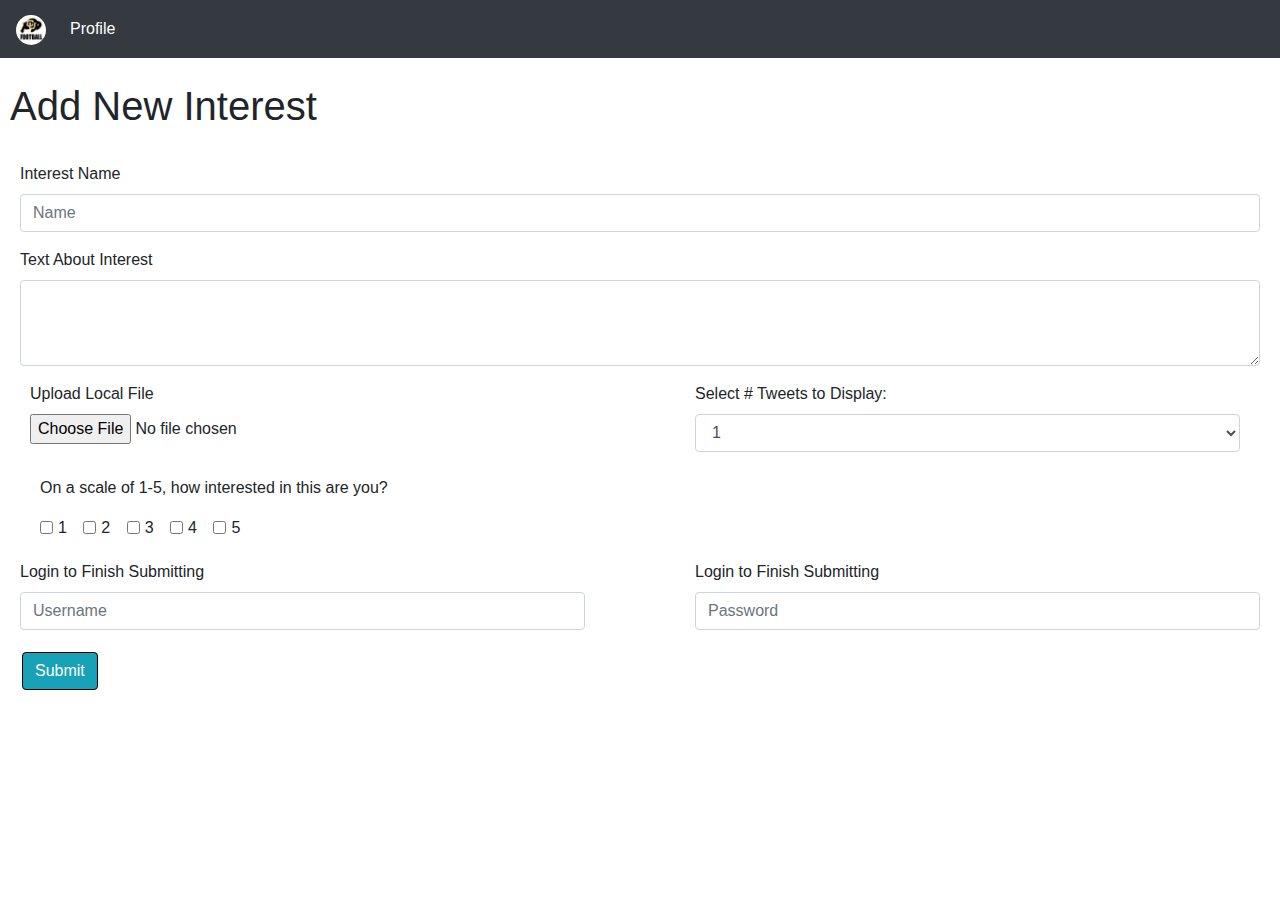
<file: form.html>
<!DOCTYPE html>
    <html>
      <head>
        <!--link to bootstrap for html-->
        <link rel="stylesheet" href="https://stackpath.bootstrapcdn.com/bootstrap/4.3.1/css/bootstrap.min.css" integrity="sha384-ggOyR0iXCbMQv3Xipma34MD+dH/1fQ784/j6cY/iJTQUOhcWr7x9JvoRxT2MZw1T" crossorigin="anonymous">
        <title>Add Interest</title>
      </head>
      <body>
       <nav class="navbar navbar-expand-lg navbar-dark bg-dark">
          <a class="navbar-brand" href="home.html">
            <img class="rounded-circle" src="cu_boulder_logo.jpg" alt="" width="30" height="30">
          </a>
          <button class="navbar-toggler" type="button" data-toggle="collapse" data-target="#navbarText" aria-controls="navbarText" aria-expanded="false" aria-label="Toggle navigation">
            <span class="navbar-toggler-icon"></span>
          </button>
          <div class="collapse navbar-collapse" id="navbarText">
            <ul class="navbar-nav mr-auto">
              <li class="nav-item active">
                <a class="nav-link" href="index.html">Profile</a>
                </li>
            </ul>
          </div>
        </nav>
        <br>

        <h1 style="margin-left:10px">Add New Interest</h1>
        <br>
        <form>
          <div class="form-group" style="margin-left:20px; margin-right:20px">
            <label for="NewInterestName">Interest Name</label>
            <input type="Interest" class="form-control" id="NewInterestName" placeholder="Name">
          </div>
          <div class="form-group" style="margin-left:20px; margin-right:20px">
            <label for="TextAboutInterest">Text About Interest</label>
            <textarea class="form-control" id="NewInterestInfo" rows="3"></textarea>
          </div>
        </form>

        <form>
          <div class="form-row">
            <div class="col-lg-6">
              <div class="custom-file" style=" margin-left:30px">
                <label for="customFile">Upload Local File</label>
                <input type="file" class="form-control-file" id="customFile" name="filename">
              </div>
            </div>
            <div class="col-lg-6">
              <div style="margin-left:50px; margin-right:40px">
                <label for="#TweetsDisplay">Select # Tweets to Display:</label>
                <select class="form-control" id="#TweetsDisplay">
                  <option>1</option>
                  <option>2</option>
                  <option>3</option>
                  <option>4</option>
                  <option>5</option>
                </select>
              </div>
            </div>
          </div>
        </form>
        <br>

        <!-- create checkboxes-->
        <div style="float:left;margin-left:40px">
          <p>On a scale of 1-5, how interested in this are you?</p>
          <!-- checkbox 1-->
          <div class="form-check form-check-inline">
            <input class="form-check-input" type="checkbox" id="inlineCheckbox1" value="option1">
            <label class="form-check-label" for="inlineCheckbox1">1</label>
          </div>
          <!-- checkbox 2-->
          <div class="form-check form-check-inline">
            <input class="form-check-input" type="checkbox" id="inlineCheckbox2" value="option2">
            <label class="form-check-label" for="inlineCheckbox2">2</label>
          </div>
          <!-- checkbox 3-->
          <div class="form-check form-check-inline">
            <input class="form-check-input" type="checkbox" id="inlineCheckbox3" value="option3">
            <label class="form-check-label" for="inlineCheckbox3">3</label>
          </div>
          <!-- checkbox 4-->
          <div class="form-check form-check-inline">
            <input class="form-check-input" type="checkbox" id="inlineCheckbox4" value="option4">
            <label class="form-check-label" for="inlineCheckbox4">4</label>
          </div>
          <!-- checkbox 5-->
          <div class="form-check form-check-inline">
            <input class="form-check-input" type="checkbox" id="inlineCheckbox5" value="option5">
            <label class="form-check-label" for="inlineCheckbox5">5</label>
          </div>
        </div>
        <br>

        <!-- adding a container messes up margins and cant figure out why-->
        <div style="padding-top:60px;">
          <div class="form-row">
            <div class="col" style="margin-left:20px">
              <form>
                <label for="InputUsername">Login to Finish Submitting</label>
                <input type="Username" class="form-control" id="InputUsername" placeholder="Username">
              </form>
            </div>
            <div class="col" style="margin-left:100px; margin-right:20px">
              <form>
                <label for="InputPassword">Login to Finish Submitting</label>
                <input type="Password" class="form-control" id="InputPassword" placeholder="Password">
              </form>
            </div>
          </div>
          <div class="row">
            <div class="col" style="margin-left:20px; margin-top:20px">
              <button type="button" class="btn btn-info" style="border:1px solid black; margin:2px"><a href="" style="color:white">Submit</a></button>
            </div>
          </div>
        </div>
      </body>
    </html>
</file>
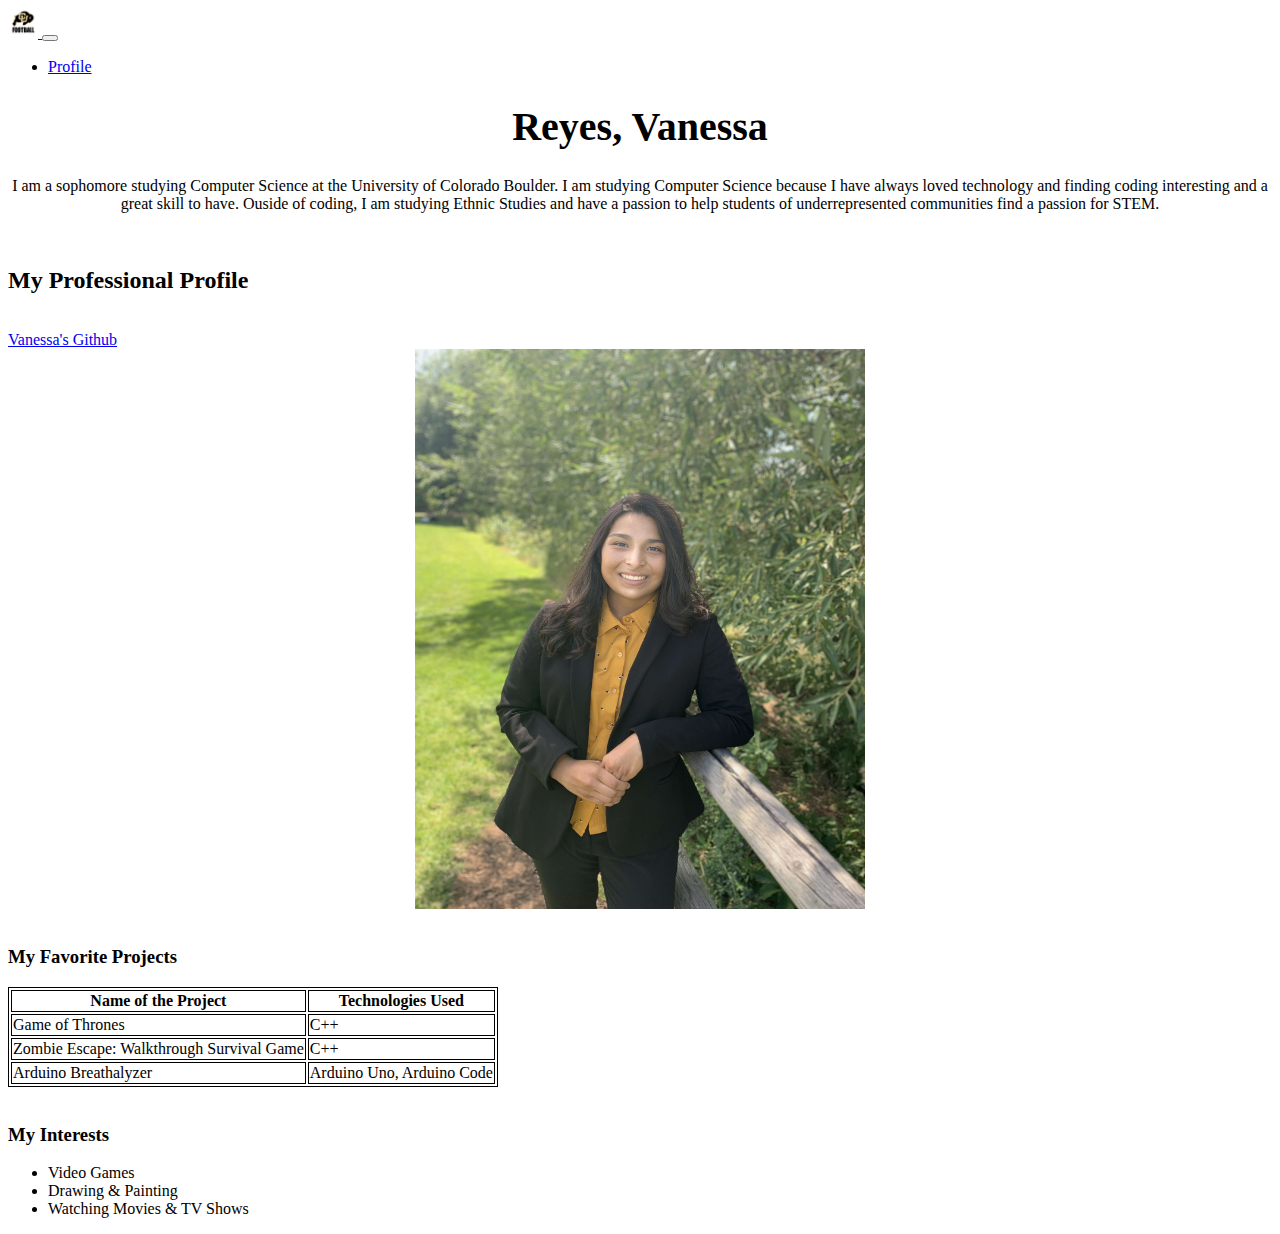
<file: mypage.html>
<!DOCTYPE html>
<html>
  <head>
    <title>About Me</title>
    <link rel="stylesheet" href="mypage_css.css">
  </head>
  <body>
    <nav class="navbar navbar-expand-lg navbar-dark bg-dark">
          <a class="navbar-brand" href="home.html">
            <img class="rounded-circle" src="cu_boulder_logo.jpg" alt="" width="30" height="30">
          </a>
          <button class="navbar-toggler" type="button" data-toggle="collapse" data-target="#navbarText" aria-controls="navbarText" aria-expanded="false" aria-label="Toggle navigation">
            <span class="navbar-toggler-icon"></span>
          </button>
          <div class="collapse navbar-collapse" id="navbarText">
            <ul class="navbar-nav mr-auto">
              <li class="nav-item active">
                <a class="nav-link" href="index.html">Profile</a>
                </li>
            </ul>
          </div>
        </nav>
    
    <h1 style="text-align:center; font-size:40px;">Reyes, Vanessa</h1>
    <p><center>I am a sophomore studying Computer Science at the University of Colorado Boulder. I am studying Computer Science because I have always loved technology and finding coding interesting and a great skill to have. Ouside of coding, I am studying Ethnic Studies and have a passion to help students of underrepresented communities find a passion for STEM.</center></p>
    <br>
    <h2>My Professional Profile</h2>
    <br>
    <a href="https://github.com/vanessarreyes">Vanessa's Github</a>
    <center><img src="reyes,vanessa_img.jpg" alt="Professional Photo of Vanessa Reyes" style="display:block;width:450px;height:560px;"></center>
    <br>
    <h3>My Favorite Projects</h3>
    <div>
      <table class="table">
        <thead>
          <tr>
            <th scope="col">Name of the Project</th>
            <th scope="col">Technologies Used</th>
          </tr>
        </thead>
        <tbody>
          <tr>
            <td scope="col">Game of Thrones</td>
            <td>C++</td>
          </tr>
          <tr>
            <td scope="col">Zombie Escape: Walkthrough Survival Game</td>
            <td>C++</td>
          </tr>
          <tr>
            <td scope="row">Arduino Breathalyzer</td>
            <td>Arduino Uno, Arduino Code</td>
          </tr>
        </tbody>
      </table>
    </div>
    <br>
    <div>
      <h3>My Interests</h3>
      <ul>
        <li>Video Games</li>
        <li>Drawing & Painting</li>
        <li>Watching Movies & TV Shows</li>
      </ul>
  </body>
</html>
</file>
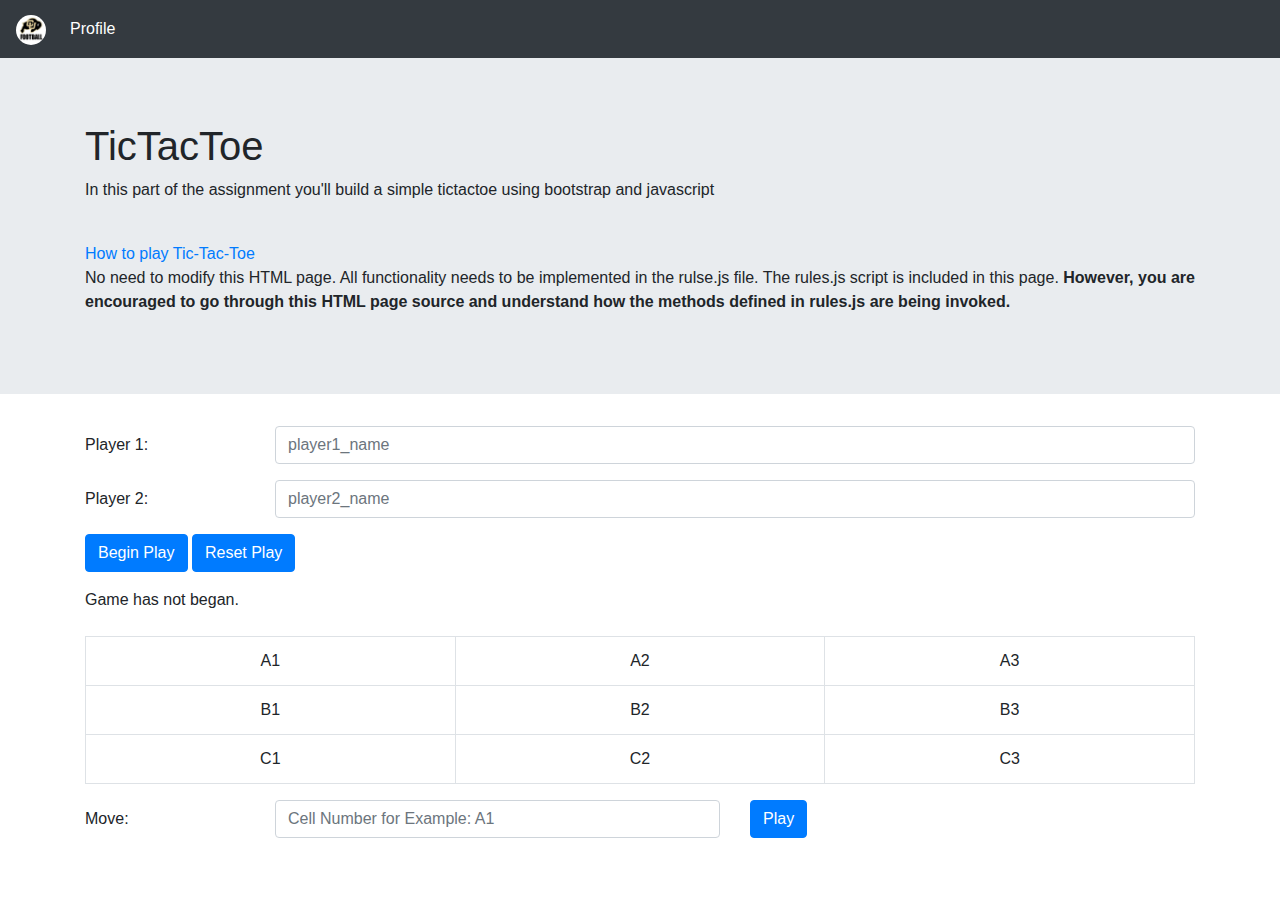
<file: tic-tac-toe.html>
<!DOCTYPE html>
<html lang="en">
<head>
<meta charset="utf-8">
<meta http-equiv="X-UA-Compatible" content="IE=edge">
<meta name="viewport" content="width=device-width, initial-scale=1">
<title>Question 4</title>
<link rel="stylesheet" href="https://maxcdn.bootstrapcdn.com/font-awesome/4.7.0/css/font-awesome.min.css">
<link rel="stylesheet" href="https://stackpath.bootstrapcdn.com/bootstrap/4.4.1/css/bootstrap.min.css" integrity="sha384-Vkoo8x4CGsO3+Hhxv8T/Q5PaXtkKtu6ug5TOeNV6gBiFeWPGFN9MuhOf23Q9Ifjh" crossorigin="anonymous">
<script src="https://code.jquery.com/jquery-3.4.1.slim.min.js" integrity="sha384-J6qa4849blE2+poT4WnyKhv5vZF5SrPo0iEjwBvKU7imGFAV0wwj1yYfoRSJoZ+n" crossorigin="anonymous"></script>
<script src="https://cdn.jsdelivr.net/npm/popper.js@1.16.0/dist/umd/popper.min.js" integrity="sha384-Q6E9RHvbIyZFJoft+2mJbHaEWldlvI9IOYy5n3zV9zzTtmI3UksdQRVvoxMfooAo" crossorigin="anonymous"></script>
<script src="https://stackpath.bootstrapcdn.com/bootstrap/4.4.1/js/bootstrap.min.js" integrity="sha384-wfSDF2E50Y2D1uUdj0O3uMBJnjuUD4Ih7YwaYd1iqfktj0Uod8GCExl3Og8ifwB6" crossorigin="anonymous"></script>
<script src="./rules.js"></script>
</head>
<body>
	<nav class="navbar navbar-expand-lg navbar-dark bg-dark">
		  <a class="navbar-brand" href="home.html">
		    <img class="rounded-circle" src="cu_boulder_logo.jpg" alt="" width="30" height="30">
		  </a>
		  <button class="navbar-toggler" type="button" data-toggle="collapse" data-target="#navbarText" aria-controls="navbarText" aria-expanded="false" aria-label="Toggle navigation">
		    <span class="navbar-toggler-icon"></span>
		  </button>
		  <div class="collapse navbar-collapse" id="navbarText">
		    <ul class="navbar-nav mr-auto">
		      <li class="nav-item active">
			<a class="nav-link" href="index.html">Profile</a>
			</li>
		    </ul>
		  </div>
		</nav>
	<div class="jumbotron jumbotron-fluid">
		<div class="container">
			<h1>TicTacToe</h1>
			<p>In this part of the assignment you'll build a simple tictactoe using bootstrap and javascript</p> <br/>
			<a href="https://www.google.com/search?q=tic+tac+toe" alt="how to play" target="_blank">How to play Tic-Tac-Toe</a><br/>
			  <p>No need to modify this HTML page. All functionality needs to be implemented in the rulse.js file. The rules.js script is included in this page. <strong>However, you are encouraged to go through this HTML page source and understand how the methods defined in rules.js are being invoked.</strong></p>
		</div>
	</div>

	<div class="container">
		<form>
		  <div class="form-group row">
		    <label for="player1" class="col-sm-2 col-form-label">Player 1:</label>
		    <div class="col-sm-10">
		      <input type="text" class="form-control" id="player1_id" placeholder="player1_name">
		    </div>
		  </div>
		  <div class="form-group row">
		    <label for="player2" class="col-sm-2 col-form-label">Player 2:</label>
		    <div class="col-sm-10">
		      <input type="text" class="form-control" id="player2_id" placeholder="player2_name">
		    </div>
		  </div>
		  <div class="form-group row">
		    <div class="col-sm-5 ">
		      <button type="button" class="btn btn-primary" onclick="begin_play()">Begin Play</button>
		      <button type="button" class="btn btn-primary" onclick="reset_play()">Reset Play</button>
		    </div>
		  </div>
		</form>
	</div>
	<div class ="container">

		<div id ="turn_info">
			Game has not began.
		</div>
		<br/>
	</div>

	<div class="container">
	<table class="table table-bordered">
	  <tbody>
	    <tr>
	      <td class="text-center" id="A1">A1</td>
	      <td class="text-center" id="A2">A2</td>
	      <td class="text-center" id="A3">A3</td>
	    </tr>
	    <tr>
	      <td class="text-center" id="B1">B1</td>
	      <td class="text-center" id="B2">B2</td>
	      <td class="text-center" id="B3">B3</td>
	    </tr>
	    <tr>
	      <td class="text-center" id="C1">C1</td>
	      <td class="text-center" id="C2">C2</td>
	      <td class="text-center" id="C3">C3</td>
	    </tr>
	  </tbody>
	</table>
	</div>

	<div class="container">
		<form>
		<div class="form-group row">
		    <label for="player1" class="col-sm-2 col-form-label">Move:</label>
		    <div class="col-sm-5">
		      <input type="text" class="form-control" id="move_text_id" placeholder="Cell Number for Example: A1" onkeydown="moveEnter(event)">
		  </div>
		  <div class="col-sm-5">
		      <button type="button" class="btn btn-primary" onclick="play()">Play</button>
		   </div>
		  </div>
		</form>

	</div>
</body>
</html>
</file>
<file: mypage_css.css>
h1 {
  font-family: Georgia;
}

table, tr, th, td{
  border: 1px solid black;
}
</file>
